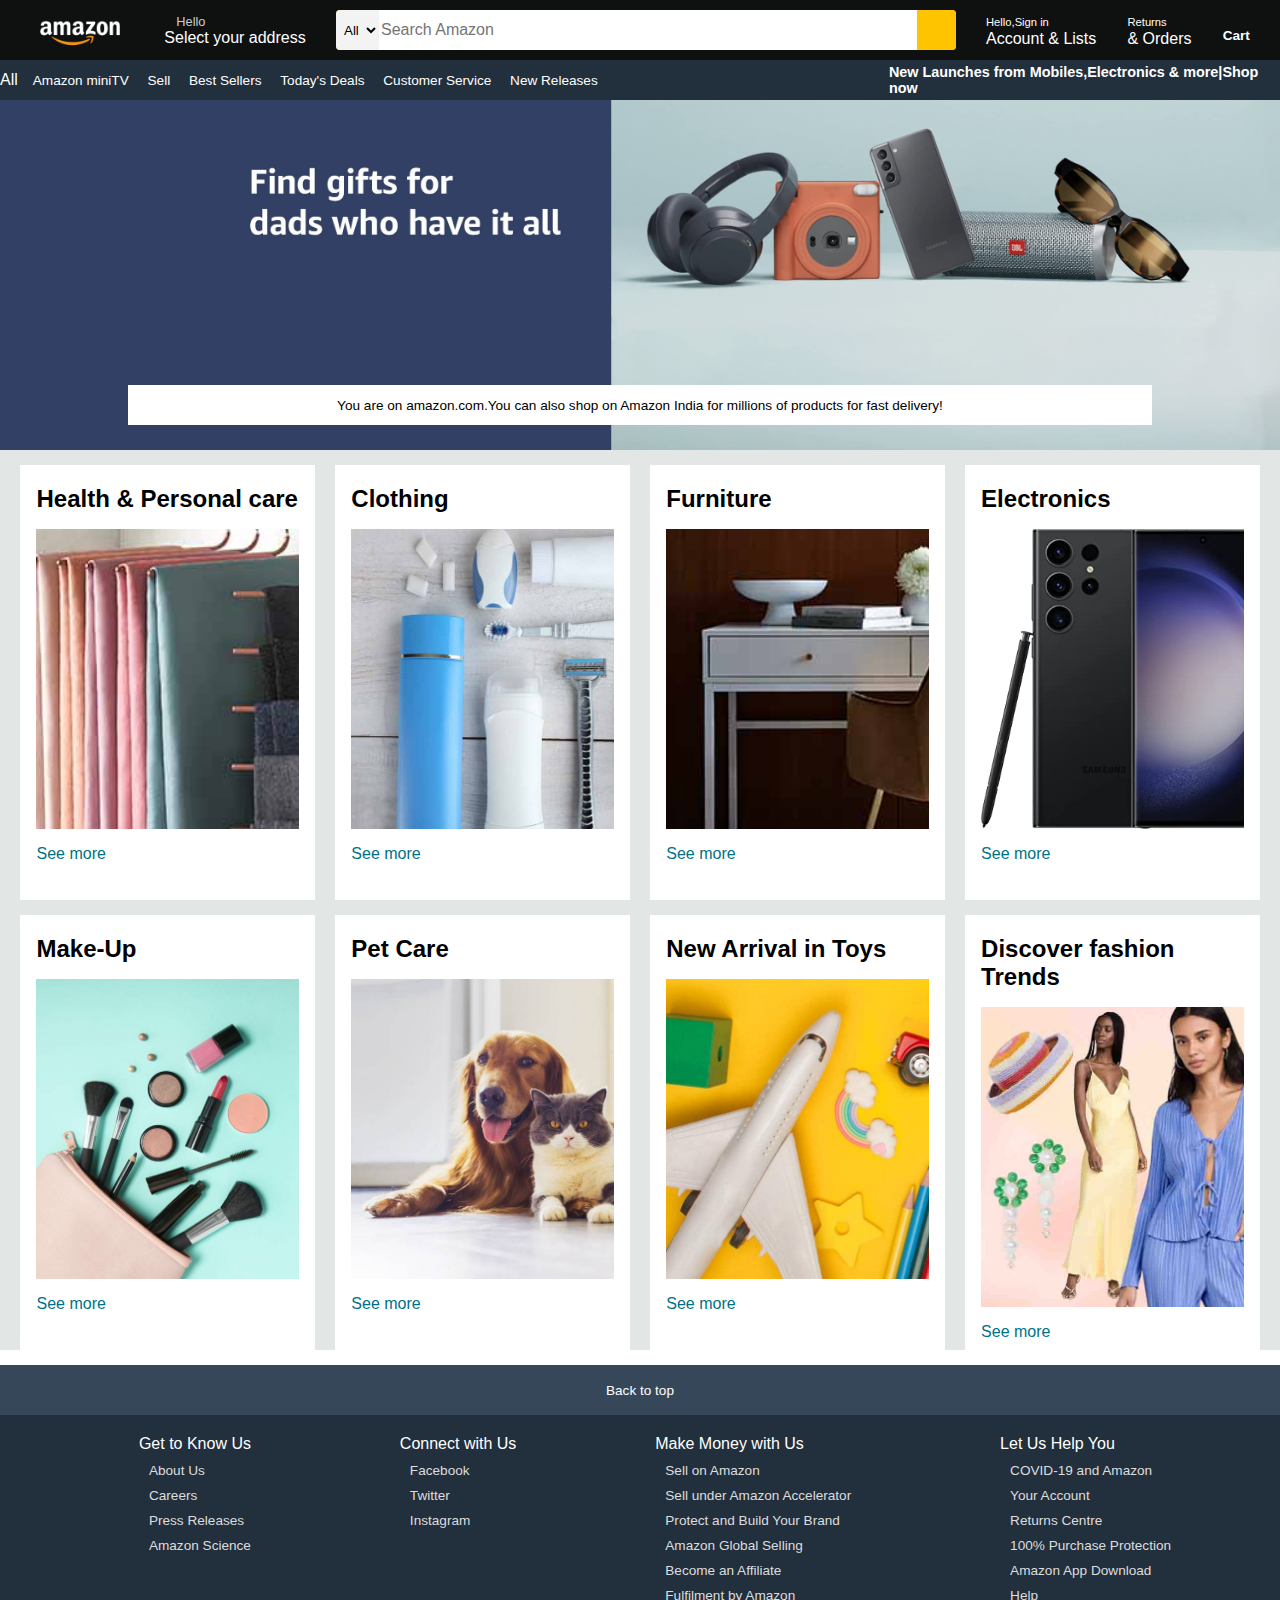
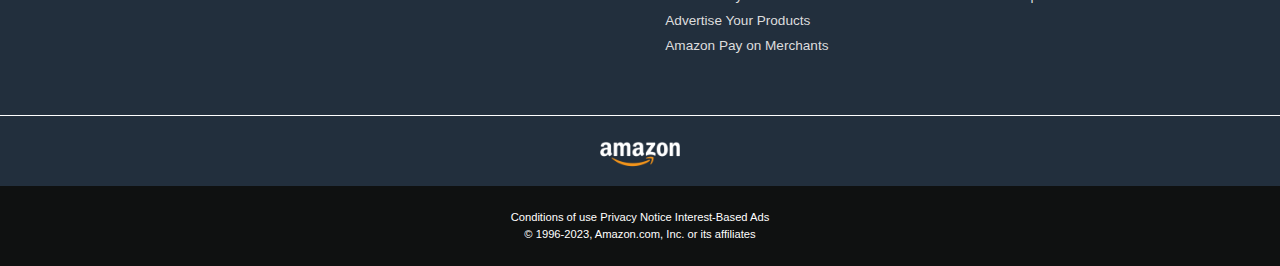
<file: Desktop/proj/Amazon clone/index.html>
<!DOCTYPE html>
<html lang="en">
<head>
    <meta charset="UTF-8">
    <meta http-equiv="X-UA-Compatible" content="IE=edge">
    <meta name="viewport" content="width=device-width, initial-scale=1.0">
    <title>Amazon Clone</title>
    <link rel="stylesheet" href="https://cdnjs.cloudflare.com/ajax/libs/font-awesome/6.4.0/css/all.min.css" integrity="sha512-iecdLmaskl7CVkqkXNQ/ZH/XLlvWZOJyj7Yy7tcenmpD1ypASozpmT/E0iPtmFIB46ZmdtAc9eNBvH0H/ZpiBw==" crossorigin="anonymous" referrerpolicy="no-referrer" />
    <link rel="stylesheet" href="style.css">
</head>
<body>
    <header>
        <div class="navbar">
            <div class="nav-logo border">
                <div class="logo"></div>
            </div>
                <div class="nav-address border">
                    <p class="add-first">Hello</p>
                    <div class="add-icon">
                        <i class="fa-solid fa-location-dot"></i>
                        <p class="add-sec">Select your address</p>
            </div>
        </div>
        <div class="nav-search">
            <select class="search-select">
                <option>All</option>
            </select>
            <input placeholder="Search Amazon" class="search-input">
            <div class="search-icon">
                <i class="fa-solid fa-magnifying-glass"></i>
            </div>
        </div>
        <div class="nav-sign border">
            <p><span>Hello,Sign in</span></p>
            <p class="nav-sec">Account & Lists</p>
        </div>
        <div class="nav-return border">
            <p><span>Returns</span></p>
            <p class="nav-sec">& Orders</p>
        </div>
        <div class="nav-cart border">
            <i class="fa-solid fa-cart-shopping"></i>
            Cart
         </div>
    </div>

   
        <div class="panel">
                <i class="fa-solid fa-bars"></i>
                 All
        <div class="panel-ops">
            <p>Amazon miniTV</p>
            <p>Sell</p>
            <p>Best Sellers</p>
            <p>Today's Deals</p>
            <p>Customer Service</p>
            <p>New Releases</p>
        </div>
        <div class="panel-deals">
            New Launches from Mobiles,Electronics & more|Shop now
        </div>
    </div>
</header>
    <div class="hero-section">
        <div class="hero-msg">
            <p>You are on amazon.com.You can also shop on Amazon India for millions of products for fast delivery!</p>
        </div>
    </div>
    <div class="shop-section">
        <div class="box">
            <div class="box-content">
            <h2>Health & Personal care</h2>
            <div class="box-image" style="background-image: url('box1_image.jpg');"></div>
            <p>See more</p>
            </div>
        </div>

        <div class="box">
            <div class="box-content">
            <h2>Clothing</h2>
            <div class="box-image" style="background-image: url('box2_image.jpg');"></div>
            <p>See more</p>
            </div>
        </div>
        <div class="box">
            <div class="box-content">
            <h2>Furniture</h2>
            <div class="box-image" style="background-image: url('box3_image.jpg');"></div>
            <p>See more</p>
            </div>
        </div>
        <div class="box">
            <div class="box-content">
            <h2>Electronics</h2>
            <div class="box-image" style="background-image: url('box4_image.jpg');"></div>
            <p>See more</p>
            </div>
        </div>
        <div class="box">
            <div class="box-content">
            <h2>Make-Up</h2>
            <div class="box-image" style="background-image: url('box5_image.jpg');"></div>
            <p>See more</p>
            </div>
        </div>
        <div class=" box">
            <div class="box-content">
            <h2>Pet Care</h2>
            <div class="box-image" style="background-image: url('box6_image.jpg');"></div>
            <p>See more</p>
            </div>
        </div>
        <div class="box">
            <div class="box-content">
            <h2>New Arrival in Toys</h2>
            <div class="box-image" style="background-image: url('box7_image.jpg');"></div>
            <p>See more</p>
            </div>
        </div>
        <div class=" box">
            <div class="box-content">
            <h2>Discover fashion Trends</h2>
            <div class="box-image" style="background-image: url('box8_image.jpg');"></div>
            <p>See more</p>
            </div>
        </div>
    </div>

    <footer>
        <div class="foot-panel1">
            Back to top
        </div>
        <div class="foot-panel2">
            <ul>
                <p>Get to Know Us</p>
                <a>About Us</a>
                <a>Careers</a>
                <a>Press Releases</a>
                <a>Amazon Science</a>
            </ul>
            <ul>
                <p>Connect with Us</p>
                <a>Facebook</a>
                <a>Twitter</a>
                <a>Instagram</a>
            </ul>
            <ul>
                <p>Make Money with Us</p>
                <a>Sell on Amazon</a>
                <a>Sell under Amazon Accelerator</a>
                <a>Protect and Build Your Brand</a>
                <a>Amazon Global Selling</a>
                <a>Become an Affiliate</a>
                <a>Fulfilment by Amazon</a>
                <a>Advertise Your Products</a>
                <a>Amazon Pay on Merchants</a>
            </ul>
            <ul>
                <p>Let Us Help You</p>
                <a>COVID-19 and Amazon</a>
                <a>Your Account</a>
                <a>Returns Centre</a>
                <a>100% Purchase Protection</a>
                <a>Amazon App Download</a>
                <a>Help</a>
            </ul>
        </div>
        <div class="foot-panel3">
            <div class="logo">

            </div>
        </div>
        <div class="foot-panel4">
            <div class="pages">
                <a>Conditions of use</a>
                <a>Privacy Notice</a>
                <a>Interest-Based Ads</a>
            </div>
            <div class="copyright">
                © 1996-2023, Amazon.com, Inc. or its affiliates
            </div>
        </div>

    </footer>
</body>
</html>
</file>
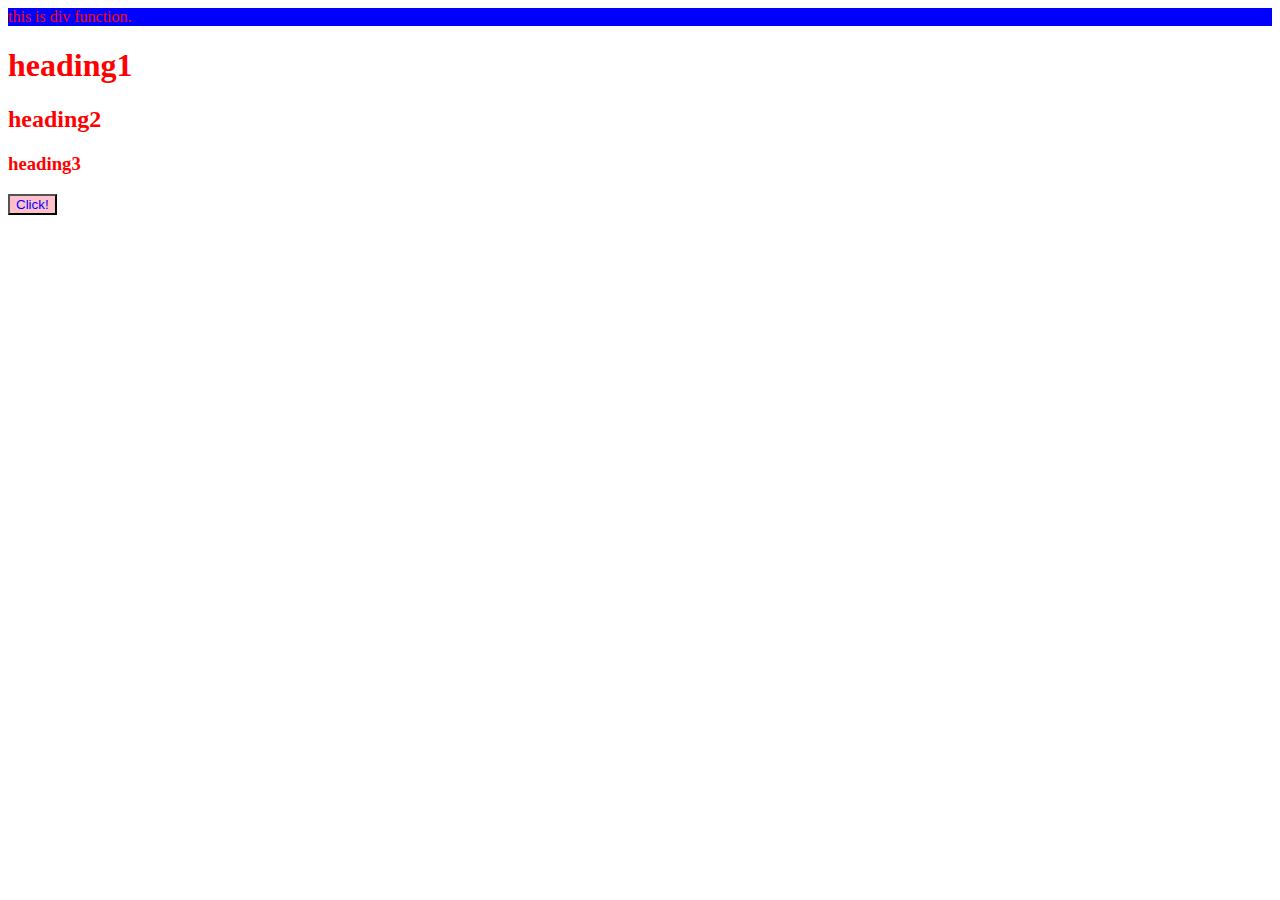
<file: Desktop/proj/Amazon clone/proj2/index1.html>
<!DOCTYPE html>
<html lang="en">
<head>
    <meta charset="UTF-8">
    <meta http-equiv="X-UA-Compatible" content="IE=edge">
    <meta name="viewport" content="width=device-width, initial-scale=1.0">
    <title>Document</title>
    <link rel="stylesheet" href="style1.css">
    <style>
        button{
            color: blue;
        }
    </style>
</head>
<body>
    <div id="box">this is div function.
    </div>
    <h1 class="heading">heading1</h1>
    <h2 class="heading">heading2</h2>
    <h3 class="heading">heading3</h3>
    <button style="background-color: pink">Click!</button>
</body>
</html>
</file>
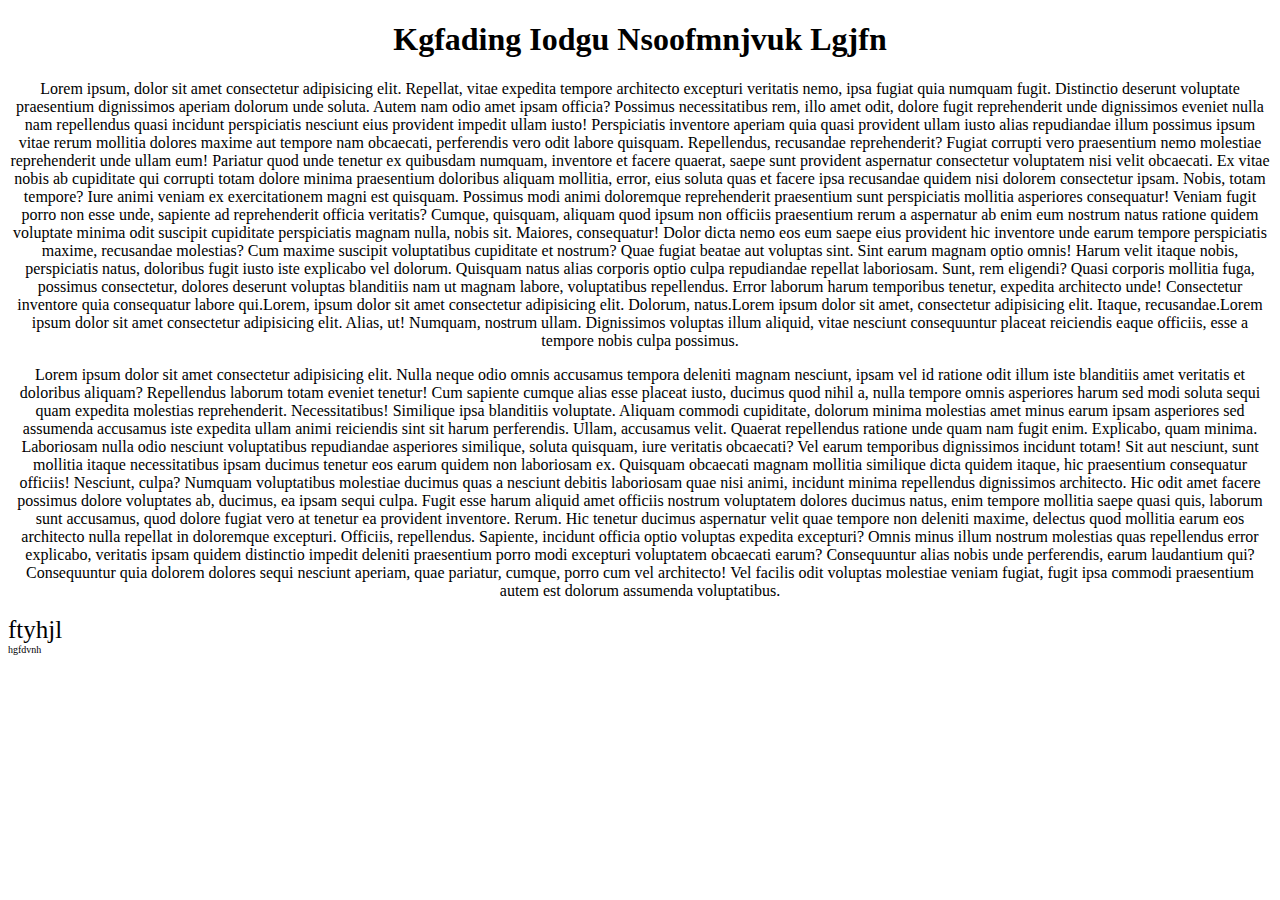
<file: Desktop/proj/Amazon clone/proj2/proj3/index3.html>
<!DOCTYPE html>
<html lang="en">
<head>
    <meta charset="UTF-8">
    <meta http-equiv="X-UA-Compatible" content="IE=edge">
    <meta name="viewport" content="width=device-width, initial-scale=1.0">
    <title>Document</title>
    <link rel="stylesheet" href="style3.css">
</head>
<body>
    <h1 id="heading">kgfading iodgu nsoofmnjvuk  lgjfn</h1>
    <p id="para0">Lorem ipsum, dolor sit amet consectetur adipisicing elit. Repellat, vitae expedita tempore architecto excepturi veritatis nemo, ipsa fugiat quia numquam fugit. Distinctio deserunt voluptate praesentium dignissimos aperiam dolorum unde soluta.
    Autem nam odio amet ipsam officia? Possimus necessitatibus rem, illo amet odit, dolore fugit reprehenderit unde dignissimos eveniet nulla nam repellendus quasi incidunt perspiciatis nesciunt eius provident impedit ullam iusto!
    Perspiciatis inventore aperiam quia quasi provident ullam iusto alias repudiandae illum possimus ipsum vitae rerum mollitia dolores maxime aut tempore nam obcaecati, perferendis vero odit labore quisquam. Repellendus, recusandae reprehenderit?
    Fugiat corrupti vero praesentium nemo molestiae reprehenderit unde ullam eum! Pariatur quod unde tenetur ex quibusdam numquam, inventore et facere quaerat, saepe sunt provident aspernatur consectetur voluptatem nisi velit obcaecati.
    Ex vitae nobis ab cupiditate qui corrupti totam dolore minima praesentium doloribus aliquam mollitia, error, eius soluta quas et facere ipsa recusandae quidem nisi dolorem consectetur ipsam. Nobis, totam tempore?
    Iure animi veniam ex exercitationem magni est quisquam. Possimus modi animi doloremque reprehenderit praesentium sunt perspiciatis mollitia asperiores consequatur! Veniam fugit porro non esse unde, sapiente ad reprehenderit officia veritatis?
    Cumque, quisquam, aliquam quod ipsum non officiis praesentium rerum a aspernatur ab enim eum nostrum natus ratione quidem voluptate minima odit suscipit cupiditate perspiciatis magnam nulla, nobis sit. Maiores, consequatur!
    Dolor dicta nemo eos eum saepe eius provident hic inventore unde earum tempore perspiciatis maxime, recusandae molestias? Cum maxime suscipit voluptatibus cupiditate et nostrum? Quae fugiat beatae aut voluptas sint.
    Sint earum magnam optio omnis! Harum velit itaque nobis, perspiciatis natus, doloribus fugit iusto iste explicabo vel dolorum. Quisquam natus alias corporis optio culpa repudiandae repellat laboriosam. Sunt, rem eligendi?
    Quasi corporis mollitia fuga, possimus consectetur, dolores deserunt voluptas blanditiis nam ut magnam labore, voluptatibus repellendus. Error laborum harum temporibus tenetur, expedita architecto unde! Consectetur inventore quia consequatur labore qui.Lorem, ipsum dolor sit amet consectetur adipisicing elit.
         Dolorum, natus.Lorem ipsum dolor sit amet, consectetur adipisicing elit.
          Itaque, recusandae.Lorem ipsum dolor sit amet consectetur adipisicing elit.
           Alias, ut! Numquam, nostrum ullam. Dignissimos voluptas illum aliquid, 
           vitae nesciunt consequuntur placeat reiciendis eaque officiis, 
           esse a tempore nobis culpa possimus.</p>
<p id="para1">Lorem ipsum dolor sit amet consectetur adipisicing elit. Nulla neque odio omnis accusamus tempora deleniti magnam nesciunt, ipsam vel id ratione odit illum iste blanditiis amet veritatis et doloribus aliquam?
Repellendus laborum totam eveniet tenetur! Cum sapiente cumque alias esse placeat iusto, ducimus quod nihil a, nulla tempore omnis asperiores harum sed modi soluta sequi quam expedita molestias reprehenderit. Necessitatibus!
Similique ipsa blanditiis voluptate. Aliquam commodi cupiditate, dolorum minima molestias amet minus earum ipsam asperiores sed assumenda accusamus iste expedita ullam animi reiciendis sint sit harum perferendis. Ullam, accusamus velit.
Quaerat repellendus ratione unde quam nam fugit enim. Explicabo, quam minima. Laboriosam nulla odio nesciunt voluptatibus repudiandae asperiores similique, soluta quisquam, iure veritatis obcaecati? Vel earum temporibus dignissimos incidunt totam!
Sit aut nesciunt, sunt mollitia itaque necessitatibus ipsam ducimus tenetur eos earum quidem non laboriosam ex. Quisquam obcaecati magnam mollitia similique dicta quidem itaque, hic praesentium consequatur officiis! Nesciunt, culpa?
Numquam voluptatibus molestiae ducimus quas a nesciunt debitis laboriosam quae nisi animi, incidunt minima repellendus dignissimos architecto. Hic odit amet facere possimus dolore voluptates ab, ducimus, ea ipsam sequi culpa.
Fugit esse harum aliquid amet officiis nostrum voluptatem dolores ducimus natus, enim tempore mollitia saepe quasi quis, laborum sunt accusamus, quod dolore fugiat vero at tenetur ea provident inventore. Rerum.
Hic tenetur ducimus aspernatur velit quae tempore non deleniti maxime, delectus quod mollitia earum eos architecto nulla repellat in doloremque excepturi. Officiis, repellendus. Sapiente, incidunt officia optio voluptas expedita excepturi?
Omnis minus illum nostrum molestias quas repellendus error explicabo, veritatis ipsam quidem distinctio impedit deleniti praesentium porro modi excepturi voluptatem obcaecati earum? Consequuntur alias nobis unde perferendis, earum laudantium qui?
Consequuntur quia dolorem dolores sequi nesciunt aperiam, quae pariatur, cumque, porro cum vel architecto! Vel facilis odit voluptas molestiae veniam fugiat, fugit ipsa commodi praesentium autem est dolorum assumenda voluptatibus.</p>
<div id="outer">ftyhjl
    <div id="inner">hgfdvnh</div>

</div>

</body>
</html>
</file>
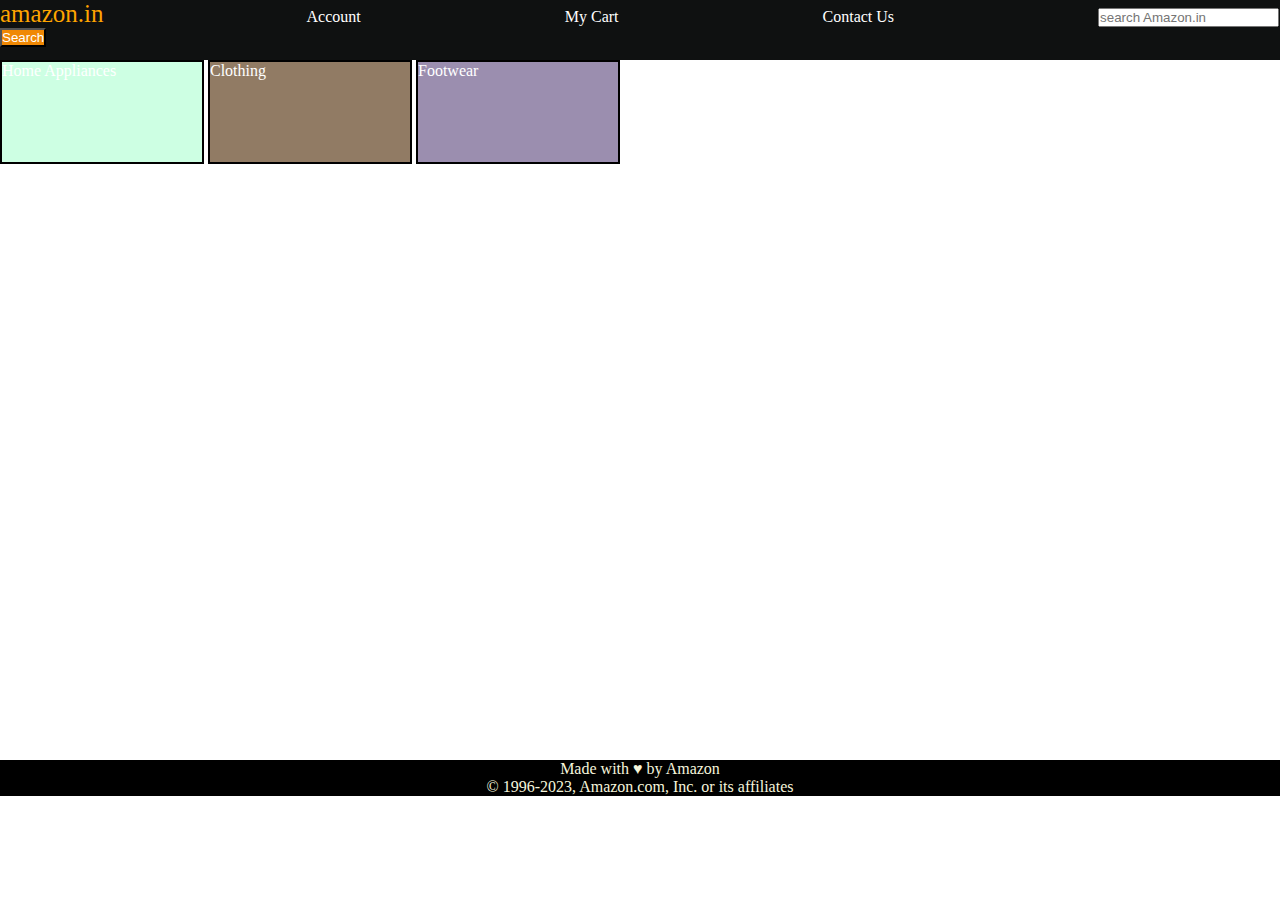
<file: Desktop/proj/Amazon clone/proj2/proj5/index5.html>
<!DOCTYPE html>
<html lang="en">
<head>
    <meta charset="UTF-8">
    <meta http-equiv="X-UA-Compatible" content="IE=edge">
    <meta name="viewport" content="width=device-width, initial-scale=1.0">
    <title>Document</title>
    <link rel="stylesheet" href="style5.css">
</head>
<body>
    <header>
        <div id="navbar">
            <a id="logo" href="#">amazon.in</a>
            <a href="#">Account</a>
            <a href="#">My Cart</a>
            <a href="#">Contact Us</a>
                <input placeholder="search Amazon.in">
                <button>Search</button>
        </div>
    </header>
    <div id="content">
    <div class="contentbox" style="background-color: rgba(155, 255, 200, 0.5);">Home Appliances</div>
    <div class="contentbox" style="background-color: rgba(99, 67, 34, 0.7);">Clothing</div>
    <div class="contentbox" style="background-color: rgb(89,67,122,0.6);">Footwear</div>
    </div>
    <footer>
        Made with &hearts; by Amazon <br>
        &#169; 1996-2023, Amazon.com, Inc. or its affiliates</footer>
</body>
</html>
</file>
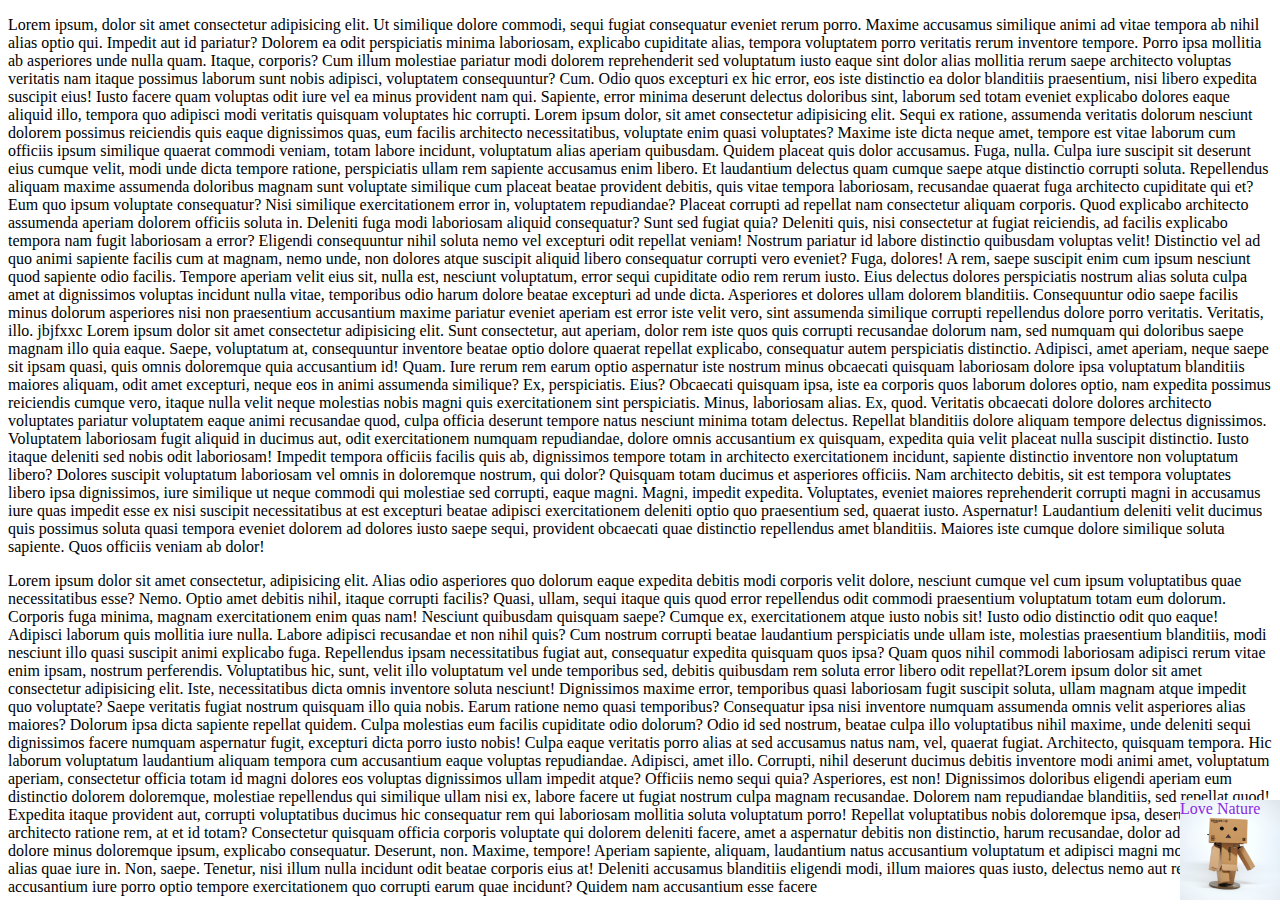
<file: Desktop/proj/Amazon clone/proj2/proj6/index6.html>
<!DOCTYPE html>
<html lang="en">
<head>
    <meta charset="UTF-8">
    <meta http-equiv="X-UA-Compatible" content="IE=edge">
    <meta name="viewport" content="width=device-width, initial-scale=1.0">
    <title>Document</title>
    <link rel="stylesheet" href="style6.css">
</head>
<body>
<p>Lorem ipsum, dolor sit amet consectetur adipisicing elit. Ut similique dolore commodi, sequi fugiat consequatur eveniet rerum porro. Maxime accusamus similique animi ad vitae tempora ab nihil alias optio qui.
Impedit aut id pariatur? Dolorem ea odit perspiciatis minima laboriosam, explicabo cupiditate alias, tempora voluptatem porro veritatis rerum inventore tempore. Porro ipsa mollitia ab asperiores unde nulla quam. Itaque, corporis?
Cum illum molestiae pariatur modi dolorem reprehenderit sed voluptatum iusto eaque sint dolor alias mollitia rerum saepe architecto voluptas veritatis nam itaque possimus laborum sunt nobis adipisci, voluptatem consequuntur? Cum.
Odio quos excepturi ex hic error, eos iste distinctio ea dolor blanditiis praesentium, nisi libero expedita suscipit eius! Iusto facere quam voluptas odit iure vel ea minus provident nam qui.
Sapiente, error minima deserunt delectus doloribus sint, laborum sed totam eveniet explicabo dolores eaque aliquid illo, tempora quo adipisci modi veritatis quisquam voluptates hic corrupti. Lorem ipsum dolor, sit amet consectetur adipisicing elit. Sequi ex ratione, assumenda veritatis dolorum nesciunt dolorem possimus reiciendis quis eaque dignissimos quas, eum facilis architecto necessitatibus, voluptate enim quasi voluptates?
Maxime iste dicta neque amet, tempore est vitae laborum cum officiis ipsum similique quaerat commodi veniam, totam labore incidunt, voluptatum alias aperiam quibusdam. Quidem placeat quis dolor accusamus. Fuga, nulla.
Culpa iure suscipit sit deserunt eius cumque velit, modi unde dicta tempore ratione, perspiciatis ullam rem sapiente accusamus enim libero. Et laudantium delectus quam cumque saepe atque distinctio corrupti soluta.
Repellendus aliquam maxime assumenda doloribus magnam sunt voluptate similique cum placeat beatae provident debitis, quis vitae tempora laboriosam, recusandae quaerat fuga architecto cupiditate qui et? Eum quo ipsum voluptate consequatur?
Nisi similique exercitationem error in, voluptatem repudiandae? Placeat corrupti ad repellat nam consectetur aliquam corporis. Quod explicabo architecto assumenda aperiam dolorem officiis soluta in. Deleniti fuga modi laboriosam aliquid consequatur?
Sunt sed fugiat quia? Deleniti quis, nisi consectetur at fugiat reiciendis, ad facilis explicabo tempora nam fugit laboriosam a error? Eligendi consequuntur nihil soluta nemo vel excepturi odit repellat veniam!
Nostrum pariatur id labore distinctio quibusdam voluptas velit! Distinctio vel ad quo animi sapiente facilis cum at magnam, nemo unde, non dolores atque suscipit aliquid libero consequatur corrupti vero eveniet?
Fuga, dolores! A rem, saepe suscipit enim cum ipsum nesciunt quod sapiente odio facilis. Tempore aperiam velit eius sit, nulla est, nesciunt voluptatum, error sequi cupiditate odio rem rerum iusto.
Eius delectus dolores perspiciatis nostrum alias soluta culpa amet at dignissimos voluptas incidunt nulla vitae, temporibus odio harum dolore beatae excepturi ad unde dicta. Asperiores et dolores ullam dolorem blanditiis.
Consequuntur odio saepe facilis minus dolorum asperiores nisi non praesentium accusantium maxime pariatur eveniet aperiam est error iste velit vero, sint assumenda similique corrupti repellendus dolore porro veritatis. Veritatis, illo. jbjfxxc Lorem ipsum dolor sit amet consectetur adipisicing elit. Sunt consectetur, aut aperiam, dolor rem iste quos quis corrupti recusandae dolorum nam, sed numquam qui doloribus saepe magnam illo quia eaque.
Saepe, voluptatum at, consequuntur inventore beatae optio dolore quaerat repellat explicabo, consequatur autem perspiciatis distinctio. Adipisci, amet aperiam, neque saepe sit ipsam quasi, quis omnis doloremque quia accusantium id! Quam.
Iure rerum rem earum optio aspernatur iste nostrum minus obcaecati quisquam laboriosam dolore ipsa voluptatum blanditiis maiores aliquam, odit amet excepturi, neque eos in animi assumenda similique? Ex, perspiciatis. Eius?
Obcaecati quisquam ipsa, iste ea corporis quos laborum dolores optio, nam expedita possimus reiciendis cumque vero, itaque nulla velit neque molestias nobis magni quis exercitationem sint perspiciatis. Minus, laboriosam alias.
Ex, quod. Veritatis obcaecati dolore dolores architecto voluptates pariatur voluptatem eaque animi recusandae quod, culpa officia deserunt tempore natus nesciunt minima totam delectus. Repellat blanditiis dolore aliquam tempore delectus dignissimos.
Voluptatem laboriosam fugit aliquid in ducimus aut, odit exercitationem numquam repudiandae, dolore omnis accusantium ex quisquam, expedita quia velit placeat nulla suscipit distinctio. Iusto itaque deleniti sed nobis odit laboriosam!
Impedit tempora officiis facilis quis ab, dignissimos tempore totam in architecto exercitationem incidunt, sapiente distinctio inventore non voluptatum libero? Dolores suscipit voluptatum laboriosam vel omnis in doloremque nostrum, qui dolor?
Quisquam totam ducimus et asperiores officiis. Nam architecto debitis, sit est tempora voluptates libero ipsa dignissimos, iure similique ut neque commodi qui molestiae sed corrupti, eaque magni. Magni, impedit expedita.
Voluptates, eveniet maiores reprehenderit corrupti magni in accusamus iure quas impedit esse ex nisi suscipit necessitatibus at est excepturi beatae adipisci exercitationem deleniti optio quo praesentium sed, quaerat iusto. Aspernatur!
Laudantium deleniti velit ducimus quis possimus soluta quasi tempora eveniet dolorem ad dolores iusto saepe sequi, provident obcaecati quae distinctio repellendus amet blanditiis. Maiores iste cumque dolore similique soluta sapiente. Quos officiis veniam ab dolor!</p>
<div>Love Nature</div>
<p>Lorem ipsum dolor sit amet consectetur, adipisicing elit. Alias odio asperiores quo dolorum eaque expedita debitis modi corporis velit dolore, nesciunt cumque vel cum ipsum voluptatibus quae necessitatibus esse? Nemo.
Optio amet debitis nihil, itaque corrupti facilis? Quasi, ullam, sequi itaque quis quod error repellendus odit commodi praesentium voluptatum totam eum dolorum. Corporis fuga minima, magnam exercitationem enim quas nam!
Nesciunt quibusdam quisquam saepe? Cumque ex, exercitationem atque iusto nobis sit! Iusto odio distinctio odit quo eaque! Adipisci laborum quis mollitia iure nulla. Labore adipisci recusandae et non nihil quis?
Cum nostrum corrupti beatae laudantium perspiciatis unde ullam iste, molestias praesentium blanditiis, modi nesciunt illo quasi suscipit animi explicabo fuga. Repellendus ipsam necessitatibus fugiat aut, consequatur expedita quisquam quos ipsa?
Quam quos nihil commodi laboriosam adipisci rerum vitae enim ipsam, nostrum perferendis. Voluptatibus hic, sunt, velit illo voluptatum vel unde temporibus sed, debitis quibusdam rem soluta error libero odit repellat?Lorem ipsum dolor sit amet consectetur adipisicing elit. Iste, necessitatibus dicta omnis inventore soluta nesciunt! Dignissimos maxime error, temporibus quasi laboriosam fugit suscipit soluta, ullam magnam atque impedit quo voluptate?
Saepe veritatis fugiat nostrum quisquam illo quia nobis. Earum ratione nemo quasi temporibus? Consequatur ipsa nisi inventore numquam assumenda omnis velit asperiores alias maiores? Dolorum ipsa dicta sapiente repellat quidem.
Culpa molestias eum facilis cupiditate odio dolorum? Odio id sed nostrum, beatae culpa illo voluptatibus nihil maxime, unde deleniti sequi dignissimos facere numquam aspernatur fugit, excepturi dicta porro iusto nobis!
Culpa eaque veritatis porro alias at sed accusamus natus nam, vel, quaerat fugiat. Architecto, quisquam tempora. Hic laborum voluptatum laudantium aliquam tempora cum accusantium eaque voluptas repudiandae. Adipisci, amet illo.
Corrupti, nihil deserunt ducimus debitis inventore modi animi amet, voluptatum aperiam, consectetur officia totam id magni dolores eos voluptas dignissimos ullam impedit atque? Officiis nemo sequi quia? Asperiores, est non!
Dignissimos doloribus eligendi aperiam eum distinctio dolorem doloremque, molestiae repellendus qui similique ullam nisi ex, labore facere ut fugiat nostrum culpa magnam recusandae. Dolorem nam repudiandae blanditiis, sed repellat quod!
Expedita itaque provident aut, corrupti voluptatibus ducimus hic consequatur rem qui laboriosam mollitia soluta voluptatum porro! Repellat voluptatibus nobis doloremque ipsa, deserunt vero, architecto ratione rem, at et id totam?
Consectetur quisquam officia corporis voluptate qui dolorem deleniti facere, amet a aspernatur debitis non distinctio, harum recusandae, dolor ad. A non eius dolore minus doloremque ipsum, explicabo consequatur. Deserunt, non.
Maxime, tempore! Aperiam sapiente, aliquam, laudantium natus accusantium voluptatum et adipisci magni mollitia officia, alias quae iure in. Non, saepe. Tenetur, nisi illum nulla incidunt odit beatae corporis eius at!
Deleniti accusamus blanditiis eligendi modi, illum maiores quas iusto, delectus nemo aut repellat, accusantium iure porro optio tempore exercitationem quo corrupti earum quae incidunt? Quidem nam accusantium esse facere</p>
</body>
</html>
</file>
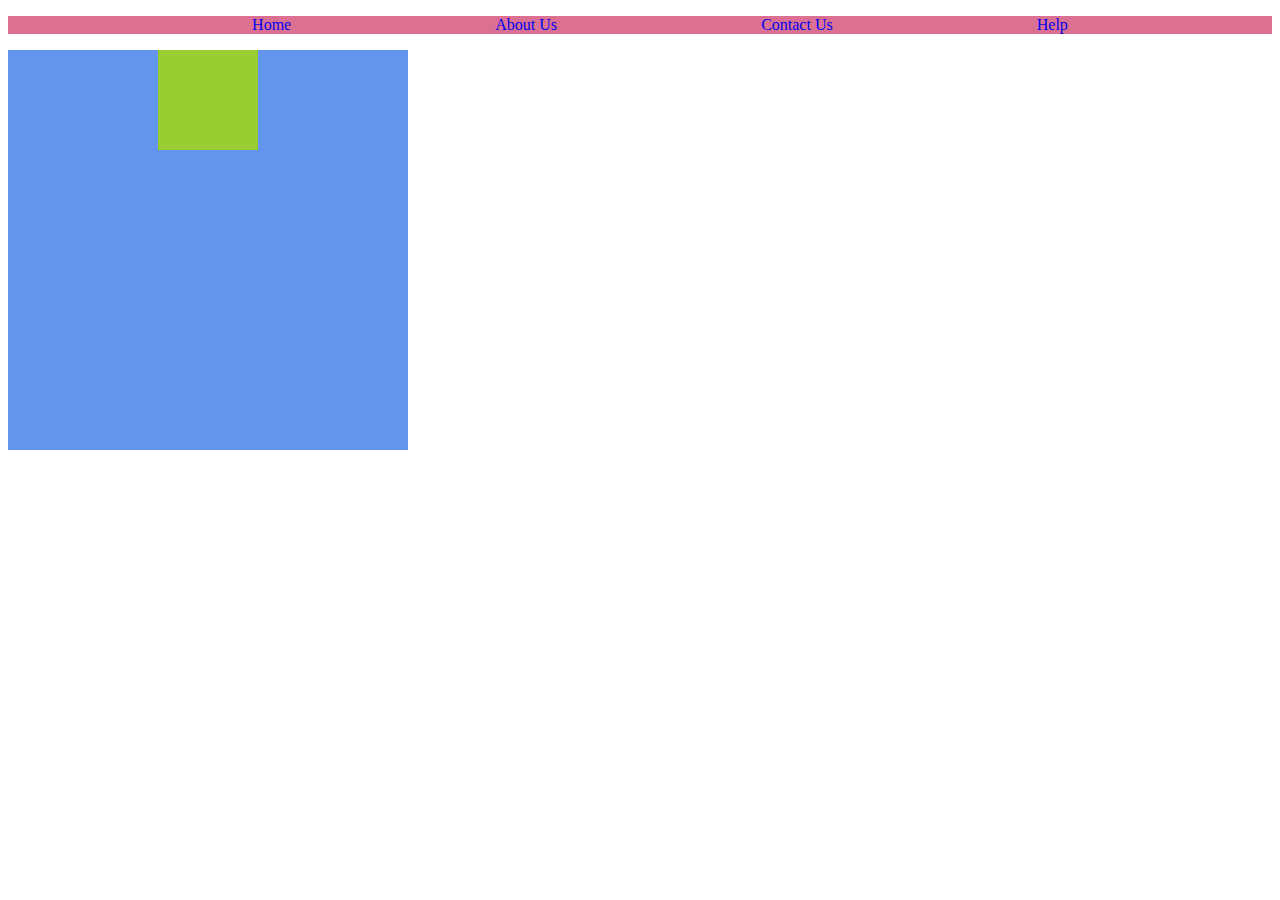
<file: Desktop/proj/Amazon clone/proj2/proj7/index7.html>
<!DOCTYPE html>
<html lang="en">
<head>
    <meta charset="UTF-8">
    <meta http-equiv="X-UA-Compatible" content="IE=edge">
    <meta name="viewport" content="width=device-width, initial-scale=1.0">
    <title>Document</title>
    <link rel="stylesheet" href="style7.css">
</head>
<body>
    <div id="navbar">
        <ul class="navbar">
        <li><a href="#">Home</a></li>
        <li><a href="#">About Us</a></li>
        <li><a href="#">Contact Us</a></li>
        <li><a href="#">Help</a></li>
        </ul>
    <div class="outer">
        <div class="inner">

        </div>
    </div>
    </div>
</body>
</html>
</file>
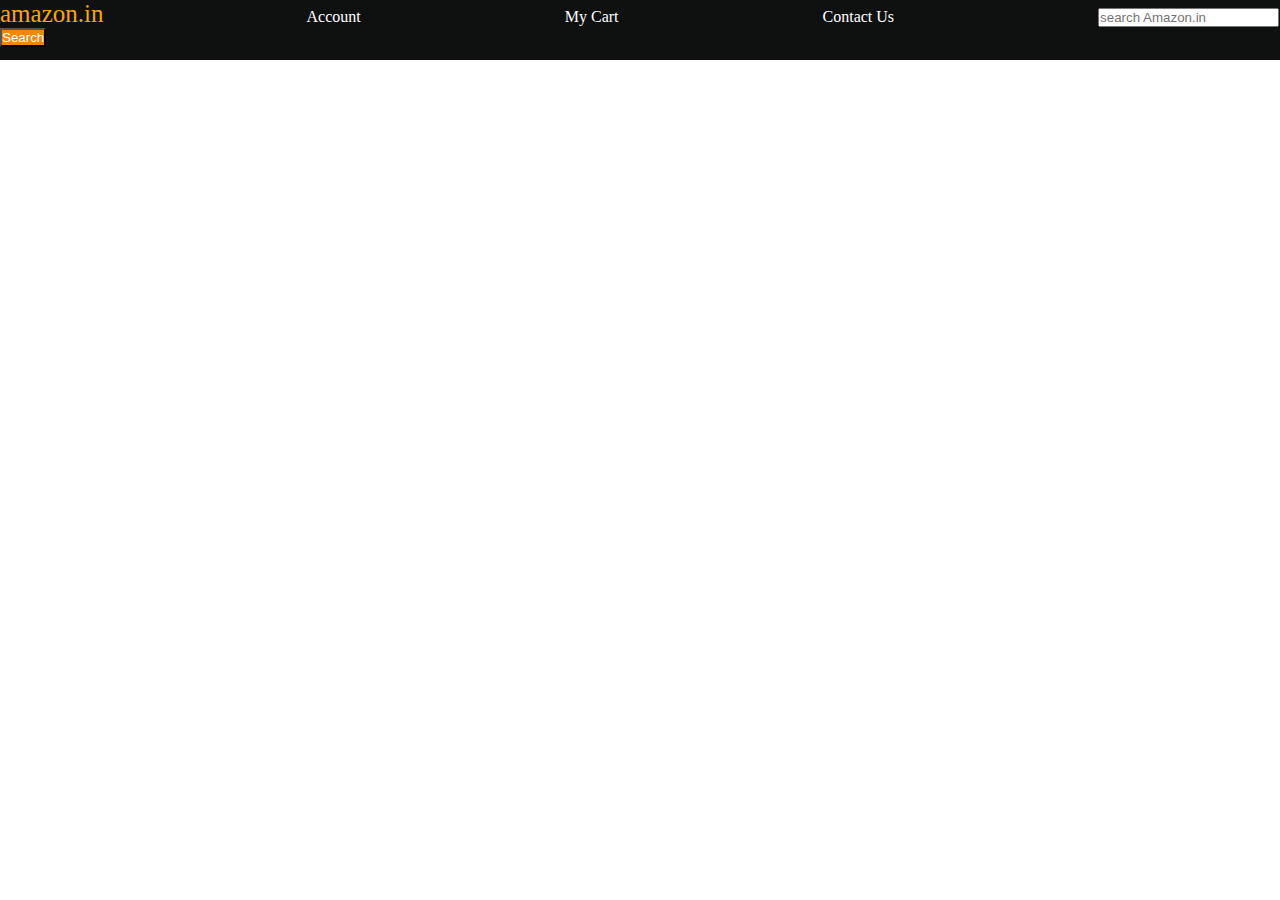
<file: Desktop/proj/Amazon clone/proj2/proj3/proj4/index4.html>
<!DOCTYPE html>
<html lang="en">
<head>
    <meta charset="UTF-8">
    <meta http-equiv="X-UA-Compatible" content="IE=edge">
    <meta name="viewport" content="width=device-width, initial-scale=1.0">
    <title>Document</title>
    <link rel="stylesheet" href="style4.css">
</head>
<body>
    <div id="navbar">
        <a id="logo" href="#">amazon.in</a>
        <a href="#">Account</a>
        <a href="#">My Cart</a>
        <a href="#">Contact Us</a>
            <input placeholder="search Amazon.in">
            <button>Search</button>
    </div>
</body>
</html>
</file>
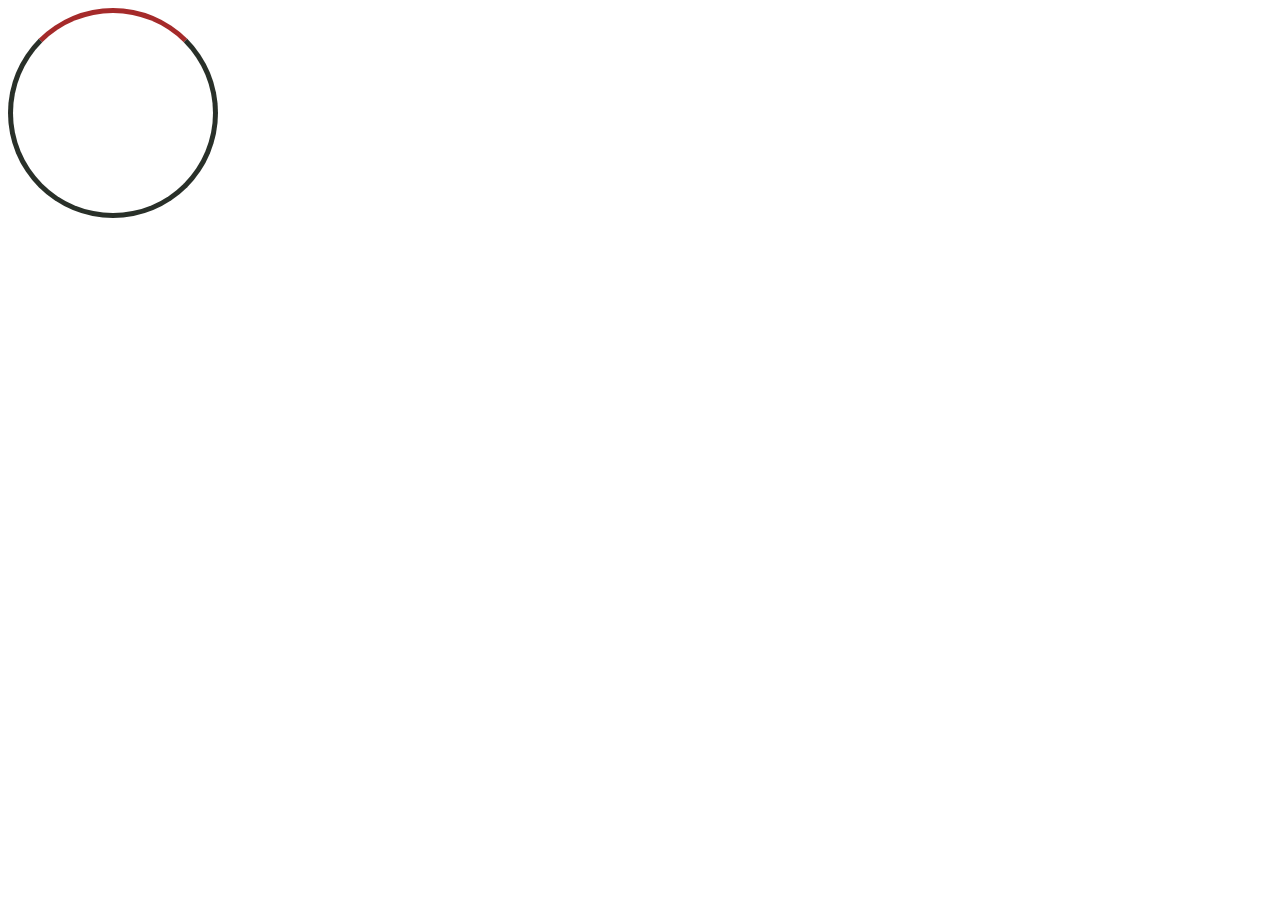
<file: Desktop/proj/Amazon clone/proj2/proj7/proj8/index8.html>
<!DOCTYPE html>
<html lang="en">
<head>
    <meta charset="UTF-8">
    <meta http-equiv="X-UA-Compatible" content="IE=edge">
    <meta name="viewport" content="width=device-width, initial-scale=1.0">
    <title>Document</title>
    <link rel="stylesheet" href="style8.css">
</head>
<body>
    <div class="loader"></div>
    
</body>
</html>
</file>
<file: Desktop/proj/Amazon clone/style.css>
*{
    margin: 0;
    font-family: Arial;
    border: border-box;
}
.navbar{
    height: 60px;
    background-color: #0f1111;
    color: white;
    display: flex;
    align-items: center;
    justify-content: space-evenly;
}
.nav-logo{
    height: 50px;
    width: 100px;
}
.logo{
    background-image: url("amazon_logo.png");
    background-size: cover;
    height: 50px;
    width: 100%;
}
.border{
    border: 1.5px solid transparent;
}
.border:hover{
    border: 1.5px solid white;
}
/** Box2 **/
.add-first{
    color: #CCCCCC;
    font-size: 0.8rem;
    margin-left: 15px;
}
.add-icon{
    display: flex;
    align-items: center;
}
.add-sec{
    font-size: 1rem;
    margin-left: 3px;
}
.nav-search{
    display: flex;
    background-color: rgba(255, 208, 0, 0.938);
    justify-content: space-evenly;
    width: 620px;
    height: 40px;
   border-radius: 4px;

}
.nav-search:hover{
    border: 2px solid orange;
}
/**search**/
.search-select{
    background-color: #f3f3f3;
    width: 50px;
    text-align: center;
    border-top-left-radius: 4px;
    border-bottom-left-radius: 4px;
    border: none;
}
.search-input{
    width: 100%;
    font-size: 1rem;
    border: none;
}
.search-icon{
    width: 45px;
    display: flex;
    justify-content: center;
    align-items: center;
    font-size: 1.2rem;
    border-top-right-radius: 4px;
    border-bottom-right-radius: 4px;
    background-color: rgb(255, 196, 0)
}
.nav-search:hover{
    border: 2px solid orange;
}

/** box-4 **/
span{
    font-size: 0.7rem;
}
.nav-second{
    font-size: 0.85rem;
    font-weight: 700;
}
.nav-cart{
    font-size: 0.85rem;
    font-weight: 700;
}
.nav-cart i{
    font-size: 30px;
}
.panel{
    height: 40px;
    background-color: #222f3d;
    display: flex;
    color: white;
    align-items: center;
    justify-content: space-evenly;
   
}
.panel-ops p{
    display: inline;
    margin-left: 15px;
}
.panel-ops{
    width: 70%;
    font-size: 0.85rem;
}
.panel-deals{
    font-size: 0.9rem;
    font-weight: 700;
}
/**hero-section**/
.hero-section{
    background-image: url("hero_image.jpg");
    background-size: cover;
    height: 350px;
    display: flex;
    justify-content: center;
    align-items: flex-end;
}
.hero-msg{
    background-color: white;
    color: black;
    height: 40px;
    display: flex;
    align-items: center;
    justify-content: center;
    font-size: 0.85rem;
    width: 80%;
    margin-bottom: 25px;
}
.hero-msg a{
    color: #007185;
}
/**shop section**/
.shop-section{
    display: flex;
    flex-wrap: wrap;
    justify-content: space-evenly;
    background-color: #e2e7e6;
}
.box{
    /*border: 2px solid black;*/
    height: 400px;
    width: 23%;
    background-color: white;
    padding: 20px 0px 15px;
    margin-top: 15px;
}
.box-image{
    height: 300px;
    background-size: cover;
    margin-top: 1rem;
    margin-bottom: 1rem;
}
.box-content{
    margin-left: 1rem;
    margin-right: 1rem;
}
.box-content p{
    color: #007185;
}
footer{
    margin-top: 15px;
}
.foot-panel1{
    background-color: #37475a;
    color: white;
    height: 50px;
    display: flex;
    justify-content: center;
    align-items: center;
    font-size: 0.85rem;
}
.foot-panel2{
    background-color: #222f3d;
    color: white;
    height: 300px;
    display: flex;
    justify-content: space-evenly;
}
ul{
    margin-top: 20px;
}
ul a{
    display: block;
    font-size: 0.85rem;
    margin: 10px;
    color: #dddddd;
}
.foot-panel3{
    background-color: #222f3d;
    color: white;
    height: 70px;
    border-top: 0.5px solid white;
    display: flex;
    justify-content: space-evenly;
    align-items: center;
}
.logo{
    background-image: url("amazon_logo.png");
    background-size: cover;
    height: 50px;
    width: 100px;
}
.foot-panel4{
    background-color: #0f1111;
    color: white;
    height: 80px;
    font-size: 0.7rem;
    text-align: center;
}
.pages{
    padding-top: 25px;
}
.copyright{
    padding-top: 5px;
}
</file>
<file: Desktop/proj/Amazon clone/proj2/style1.css>
#box {
    background-color: blue;
    color: red;
}
.heading{
    color: red;
}
button{
    background-color: green;
    color: aqua;
}
</file>
<file: Desktop/proj/Amazon clone/proj2/proj3/style3.css>
p {
    text-align: center;
}
#heading{
    text-align: center;
    text-transform: capitalize;
}
/*body{
    font-family: 'Times New Roman', Times, serif;
} or*/
*{
    font-family: 'Times New Roman', Times, serif;
}
#outer{
    font-size: 25px;
}
#inner{
    font-size: 10px;
}

/*#head {
    font-weight: normal;
}
#heading {
    font-weight: bold;
}
#headings3 {
    font-weight: bolder;
}
#para0{
    font-family:  'Times New Roman';
}
#para1{
    font-family: 'Haettenschweiler';
}
</file>
<file: Desktop/proj/Amazon clone/proj2/proj5/style5.css>
/*div{
    height: 100px;
    width: 50px;
    margin: 20px;
    padding: 20px;
    display: inline-block;
}
button{
    display: block;
}
#box4{
    background-color: rgba(255, 165,0, 0.5);
}
#box5{
    background-color: rgba(255, 165,100, 0.5);
}*/
* {
    padding: 0px;
    margin: 0px;
    color: white;
}
#navbar {
    height:60px;
    background-color: #0f1111;

}
button {
    background-color: #f08804;
}
a {
    margin-right: 200px;
    text-decoration: none;
   
}
#logo {
    font-size: 25px;
    color: orange;
}
.contentbox {
    height: 100px;
    width: 200px;
    border: 2px solid black;
    display: inline-block;
}
#content{
    height: 700px;
   
}
footer{
    background-color: black;
    color: beige;
    text-align: center;
}
</file>
<file: Desktop/proj/Amazon clone/proj2/proj6/style6.css>
/*#box1{
    height: 100px;
    width: 100px;
    background-color: blue;
    font-size: 20px;
    position: static;
}
#box2{
    height: 50px;
    width: 33%;
    background-color: aqua;
    margin-left: 10px;
    font-size: 2eem;
    position: relative;
    top: 10px;
    left: 20px;
    bottom: 500px;
}
div{
    height: 100px;
    width: 100px;
    background-color: green;
    border: 2px dotted palevioletred;
    display: inline-block;
    position: relative;
    top: 10px;
    left: 20px;
    bottom: 500px;
}*/
div{
    height: 100px;
    width: 100px;
    background-image: url("nik-r22qS5ejODs-unsplash.jpg");
    background-size: cover;
    color: blueviolet;
    position: absolute;
    right: 0px;
    bottom: 0px;
}
</file>
<file: Desktop/proj/Amazon clone/proj2/proj7/style7.css>
/*
body{
    text-align: center;
}
div{
    height: 100px;
    width: 100px;
    display: inline-block;
    border: 2px solid black;
}
#container{
    width: 800px;
    height: 200px;
    display: flex;
    flex-direction: row;
    justify-content: space-around;
}
#box1{
    background-color: aquamarine;
}
#box2{
    background-color: antiquewhite;
}
#box3{
    background-color: palevioletred;
}
#box4{
    background-color: teal;
}
#box5{
    background-color: red;
}*/
.navbar{
    background-color: palevioletred;
    display: flex;
    justify-content: space-evenly;
}
a{
    text-decoration: none;
    
}
li{
    list-style-type: none;
    display: inline;
}
ul{
    background-color: brown;
}
.outer{
    height: 400px;
    width: 400px;
    background-color: cornflowerblue;
    display: flex;
    justify-content: center;
    align-items: center;
}
.inner{
    height: 100px;
    width: 100px;
    background-color: yellowgreen;
    text-align: center;
    flex-direction: row;
    align-self: flex-start;
   
}
</file>
<file: Desktop/proj/Amazon clone/proj2/proj3/proj4/style4.css>
/*div{
    height: 100px;
    width: 100px;
    background-color: rgb(49, 212, 49);
    border-width: 4px;
    border-style: dotted;
    border-color: brown;
    border: 4px dotted brown;
    border-radius: 50%;
    
}*/
* {
    padding: 0px;
    margin: 0px;
    color: white;
}
#navbar {
    height:60px;
    background-color: #0f1111;

}
button {
    background-color: #f08804;
}
a {
    margin-right: 200px;
    text-decoration: none;
   
}
#logo {
    font-size: 25px;
    color: orange;
}
</file>
<file: Desktop/proj/Amazon clone/proj2/proj7/proj8/style8.css>
/*div{
    height: 50px;
    width: 50px;
    background-color: brown;
    animation: hi duration timing-function delay iteration-count direction fill-mode;
    animation-iteration-count: 4;
    animation-timing-function: ease-in;
    animation-delay: 1s;

}
/*@media (width: 600px){
    div{
        background-color: aquamarine;
    }
}
@media (max-width: 600px) {
    div{
        background-color: blueviolet;
    }
}
@media (min-width:200px) and (max-width:600px){
    div{
        background-color: blanchedalmond;
    }


}
@keyframes hi{
    from {background-color: blueviolet;}
    to {background-color: blue;}
}
div:hover{
    background-color: rgb(121, 121, 182);
}
*/
.loader{
    height: 200px;
    width: 200px;
    border-radius: 50%;
    border: 5px solid rgb(41, 48, 41);
    border-top: 5px solid brown;
    animation-name: spinAnimate;
    animation-duration: 3s;
    animation-timing-function: ease-in;
    animation-delay: 0s;
    animation-iteration-count: infinite;
    animation-direction: normal;

}
@keyframes spinAnimate {
    from{
        transform: rotate(0deg);
    }
    to{
        transform: rotate(360deg);
    }
}
</file>
